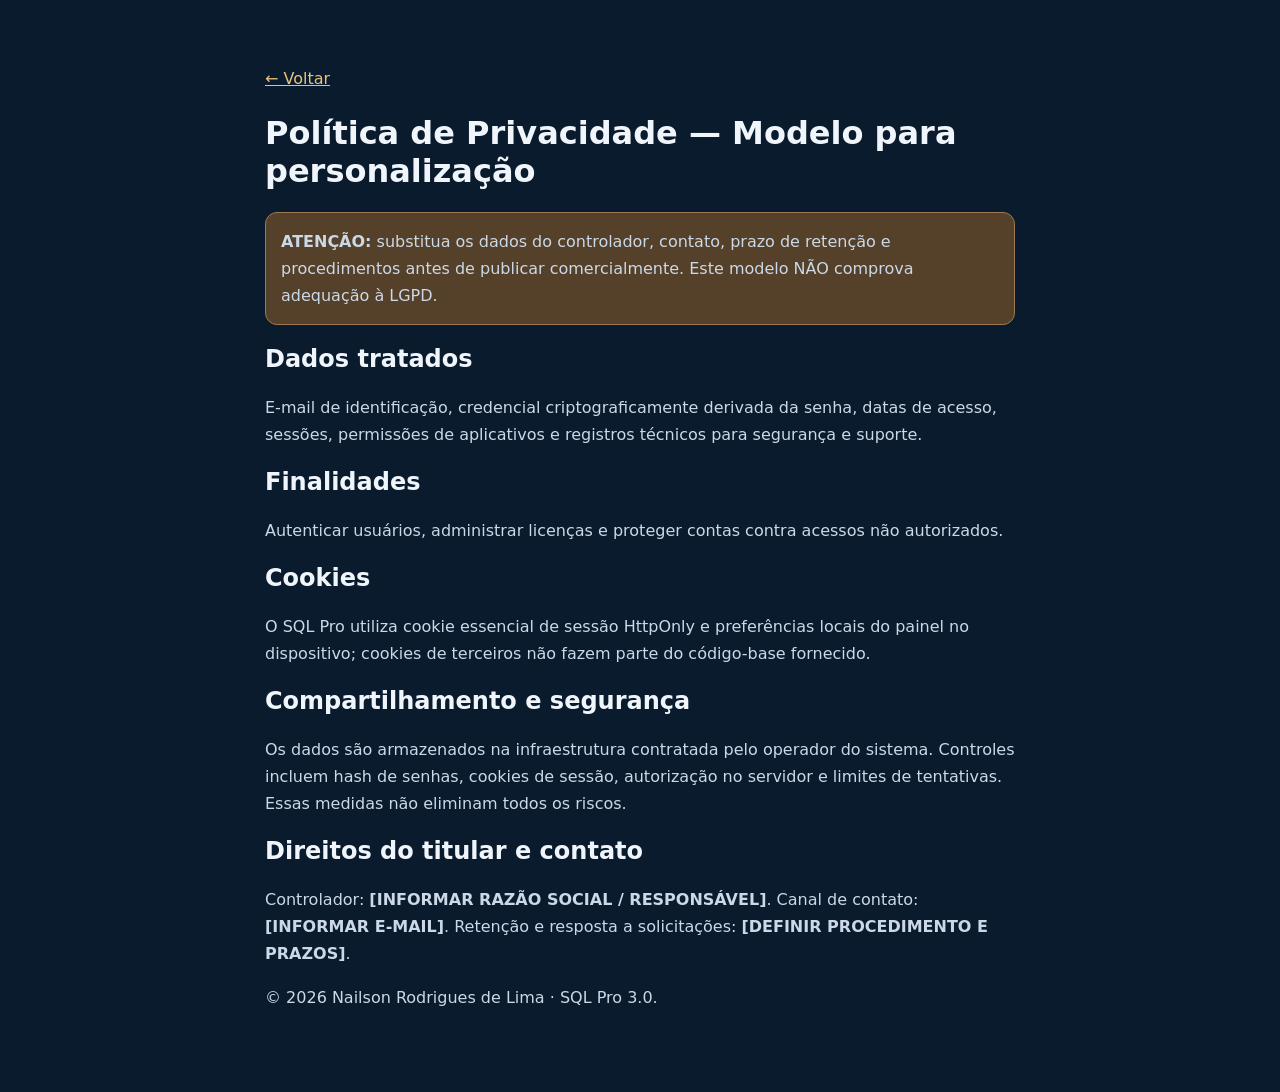
<file: privacidade.html>
<!doctype html><html lang="pt-BR"><head><meta charset="utf-8"><meta name="viewport" content="width=device-width,initial-scale=1"><title>Privacidade | SQL Pro 3.0</title><style>body{font:16px/1.7 system-ui,sans-serif;background:#091b2d;color:#f0f5fb;max-width:750px;margin:5vh auto;padding:20px}a{color:#eac17b}h1,h2{line-height:1.2}p{color:#cbd8e8}.warning{padding:15px;background:#554129;border:1px solid #9d7853;border-radius:12px}</style></head><body><a href="/">← Voltar</a><h1>Política de Privacidade — Modelo para personalização</h1><p class="warning"><strong>ATENÇÃO:</strong> substitua os dados do controlador, contato, prazo de retenção e procedimentos antes de publicar comercialmente. Este modelo NÃO comprova adequação à LGPD.</p><h2>Dados tratados</h2><p>E-mail de identificação, credencial criptograficamente derivada da senha, datas de acesso, sessões, permissões de aplicativos e registros técnicos para segurança e suporte.</p><h2>Finalidades</h2><p>Autenticar usuários, administrar licenças e proteger contas contra acessos não autorizados.</p><h2>Cookies</h2><p>O SQL Pro utiliza cookie essencial de sessão HttpOnly e preferências locais do painel no dispositivo; cookies de terceiros não fazem parte do código-base fornecido.</p><h2>Compartilhamento e segurança</h2><p>Os dados são armazenados na infraestrutura contratada pelo operador do sistema. Controles incluem hash de senhas, cookies de sessão, autorização no servidor e limites de tentativas. Essas medidas não eliminam todos os riscos.</p><h2>Direitos do titular e contato</h2><p>Controlador: <strong>[INFORMAR RAZÃO SOCIAL / RESPONSÁVEL]</strong>. Canal de contato: <strong>[INFORMAR E-MAIL]</strong>. Retenção e resposta a solicitações: <strong>[DEFINIR PROCEDIMENTO E PRAZOS]</strong>.</p><p>© 2026 Nailson Rodrigues de Lima · SQL Pro 3.0.</p></body></html>
</file>
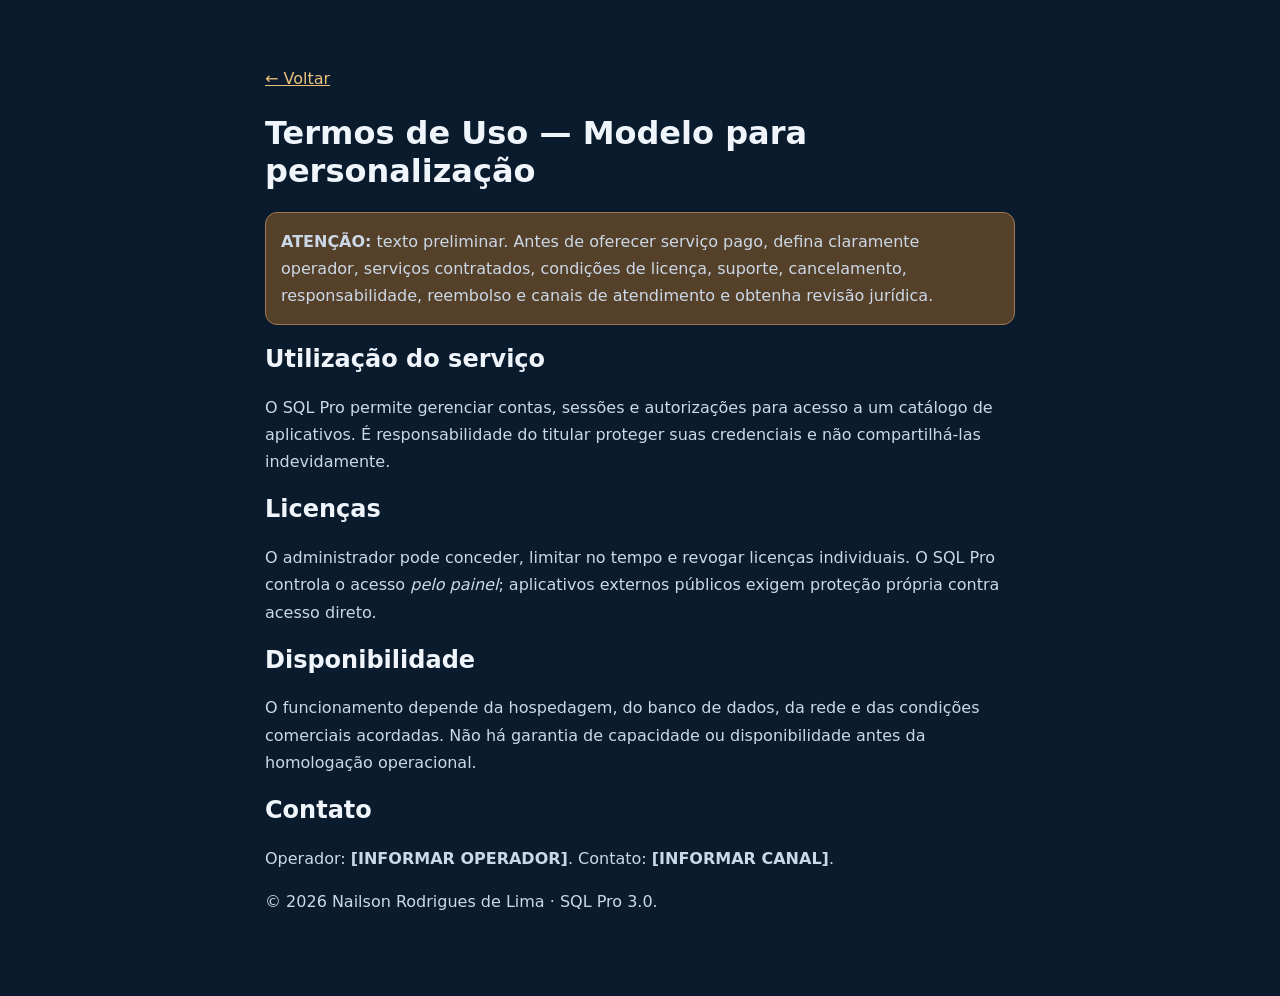
<file: termos.html>
<!doctype html><html lang="pt-BR"><head><meta charset="utf-8"><meta name="viewport" content="width=device-width,initial-scale=1"><title>Termos de Uso | SQL Pro 3.0</title><style>body{font:16px/1.7 system-ui,sans-serif;background:#091b2d;color:#f0f5fb;max-width:750px;margin:5vh auto;padding:20px}a{color:#eac17b}h1,h2{line-height:1.2}p{color:#cbd8e8}.warning{padding:15px;background:#554129;border:1px solid #9d7853;border-radius:12px}</style></head><body><a href="/">← Voltar</a><h1>Termos de Uso — Modelo para personalização</h1><p class="warning"><strong>ATENÇÃO:</strong> texto preliminar. Antes de oferecer serviço pago, defina claramente operador, serviços contratados, condições de licença, suporte, cancelamento, responsabilidade, reembolso e canais de atendimento e obtenha revisão jurídica.</p><h2>Utilização do serviço</h2><p>O SQL Pro permite gerenciar contas, sessões e autorizações para acesso a um catálogo de aplicativos. É responsabilidade do titular proteger suas credenciais e não compartilhá-las indevidamente.</p><h2>Licenças</h2><p>O administrador pode conceder, limitar no tempo e revogar licenças individuais. O SQL Pro controla o acesso <em>pelo painel</em>; aplicativos externos públicos exigem proteção própria contra acesso direto.</p><h2>Disponibilidade</h2><p>O funcionamento depende da hospedagem, do banco de dados, da rede e das condições comerciais acordadas. Não há garantia de capacidade ou disponibilidade antes da homologação operacional.</p><h2>Contato</h2><p>Operador: <strong>[INFORMAR OPERADOR]</strong>. Contato: <strong>[INFORMAR CANAL]</strong>.</p><p>© 2026 Nailson Rodrigues de Lima · SQL Pro 3.0.</p></body></html>
</file>
